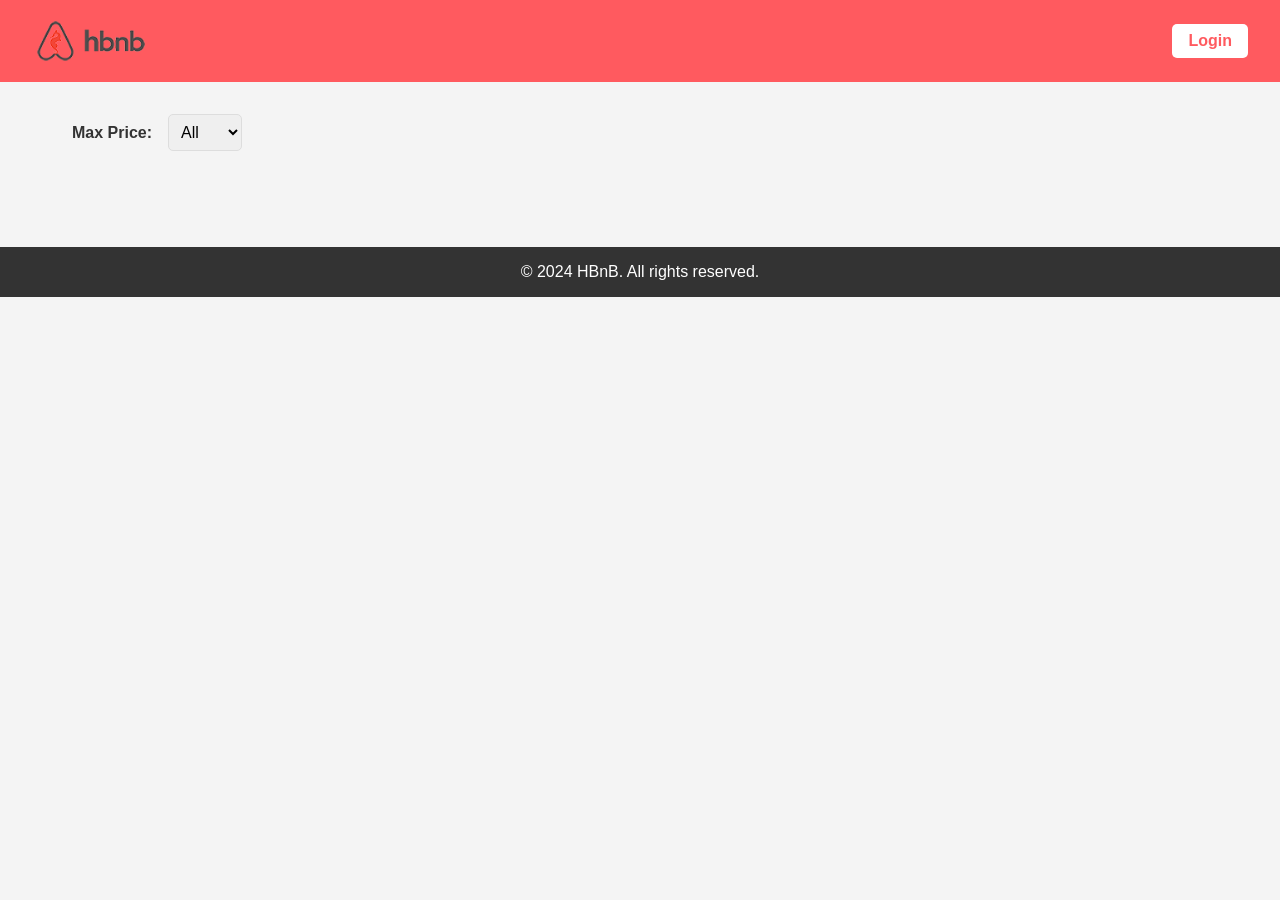
<file: part4/frontend/index.html>
<!DOCTYPE html>
<html lang="en">
<head>
    <meta charset="UTF-8">
    <meta name="viewport" content="width=device-width, initial-scale=1.0">
    <title>HBnB - List of Places</title>
    <link rel="stylesheet" href="styles.css">
    <link rel="icon" href="icon.png" type="image/png">
</head>
<body>
    <header>
        <img src="logo.png" alt="HBnB Logo" class="logo">
        <nav>
            <a href="login.html" class="login-button" id="login-link">Login</a>
        </nav>
    </header>

    <main>
        <section id="filter">
            <label for="price-filter">Max Price:</label>
            <select id="price-filter">
                <option value="all">All</option>
                <option value="10">$10</option>
                <option value="50">$50</option>
                <option value="100">$100</option>
            </select>
        </section>

        <section id="places-list">
            <!-- Places chargées dynamiquement -->
        </section>
    </main>

    <footer>
        <p>&copy; 2024 HBnB. All rights reserved.</p>
    </footer>

    <script src="scripts.js"></script>
</body>
</html>
</file>
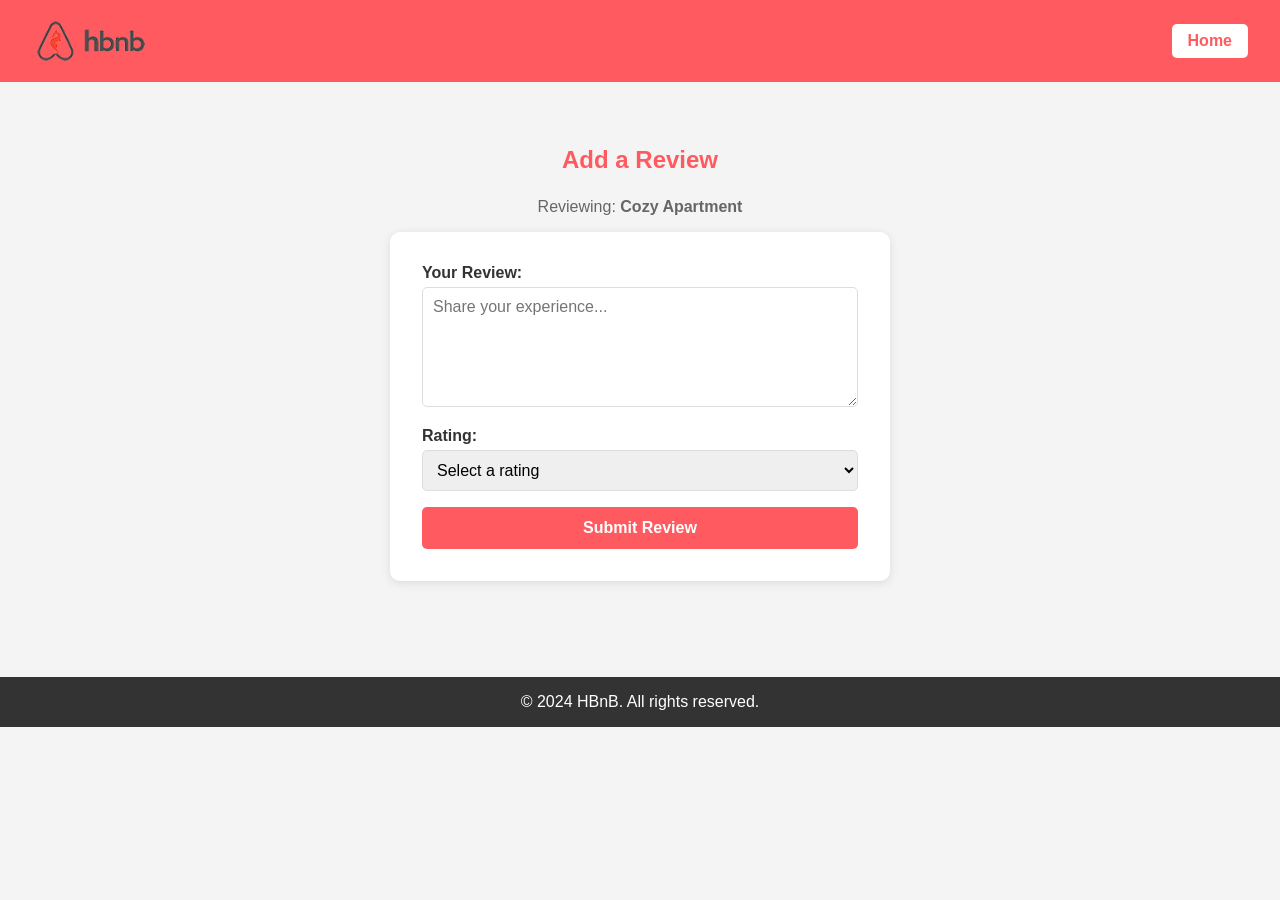
<file: part4/frontend/add_review.html>
<!DOCTYPE html>
<html lang="en">
<head>
    <meta charset="UTF-8">
    <meta name="viewport" content="width=device-width, initial-scale=1.0">
    <title>HBnB - Add Review</title>
    <link rel="stylesheet" href="styles.css">
    <link rel="icon" href="icon.png" type="image/png">
</head>
<body>
    <header>
        <img src="logo.png" alt="HBnB Logo" class="logo">
        <nav>
            <a href="index.html" class="login-button">Home</a>
        </nav>
    </header>

    <main>
        <div class="add-review">
            <h2>Add a Review</h2>
            <p style="text-align:center; margin-bottom: 1rem; color: #666;">
                Reviewing: <strong>Cozy Apartment</strong>
            </p>

            <div class="form">
                <form id="review-form">
                    <label for="review">Your Review:</label>
                    <textarea id="review" name="review" placeholder="Share your experience..." required></textarea>

                    <label for="rating">Rating:</label>
                    <select id="rating" name="rating" required>
                        <option value="">Select a rating</option>
                        <option value="1">★ 1 - Poor</option>
                        <option value="2">★★ 2 - Fair</option>
                        <option value="3">★★★ 3 - Good</option>
                        <option value="4">★★★★ 4 - Very Good</option>
                        <option value="5">★★★★★ 5 - Excellent</option>
                    </select>

                    <button type="submit">Submit Review</button>
                </form>
            </div>
        </div>
    </main>

    <footer>
        <p>&copy; 2024 HBnB. All rights reserved.</p>
    </footer>

    <script src="scripts.js"></script>
</body>
</html>
</file>
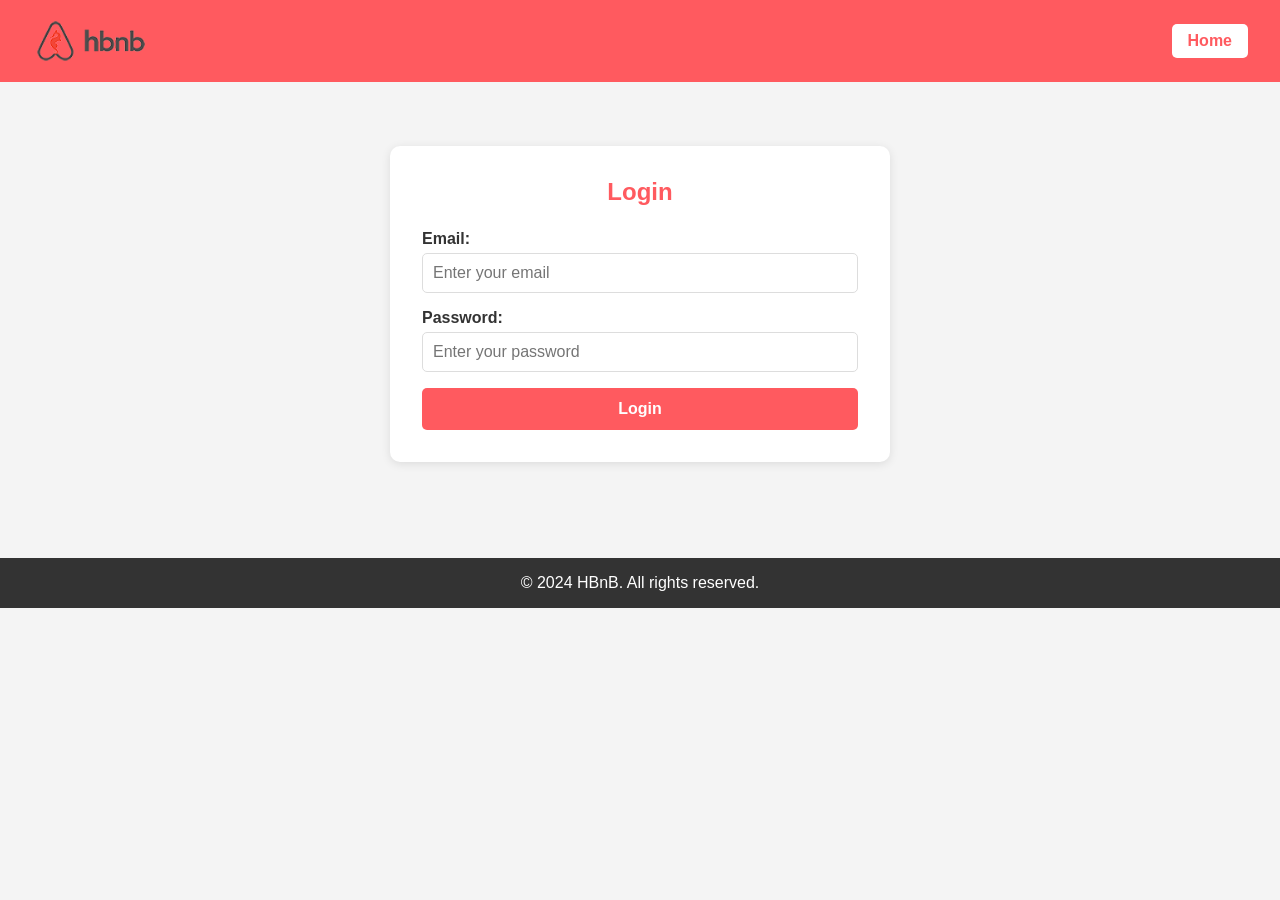
<file: part4/frontend/login.html>
<!DOCTYPE html>
<html lang="en">
<head>
    <meta charset="UTF-8">
    <meta name="viewport" content="width=device-width, initial-scale=1.0">
    <title>HBnB - Login</title>
    <link rel="stylesheet" href="styles.css">
    <link rel="icon" href="icon.png" type="image/png">
</head>
<body>
    <header>
        <img src="logo.png" alt="HBnB Logo" class="logo">
        <nav>
            <a href="index.html" class="login-button">Home</a>
        </nav>
    </header>

    <main>
        <section class="form-container">
            <h2>Login</h2>
            
            <form id="login-form">
                <div class="form-group">
                    <label for="email">Email:</label>
                    <input type="email" id="email" name="email" placeholder="Enter your email" required>
                </div>

                <div class="form-group">
                    <label for="password">Password:</label>
                    <input type="password" id="password" name="password" placeholder="Enter your password" required>
                </div>

                <button type="submit">Login</button>
            </form>
        </section>
    </main>

    <footer>
        <p>&copy; 2024 HBnB. All rights reserved.</p>
    </footer>

    <script src="scripts.js"></script>
</body>
</html>
</file>
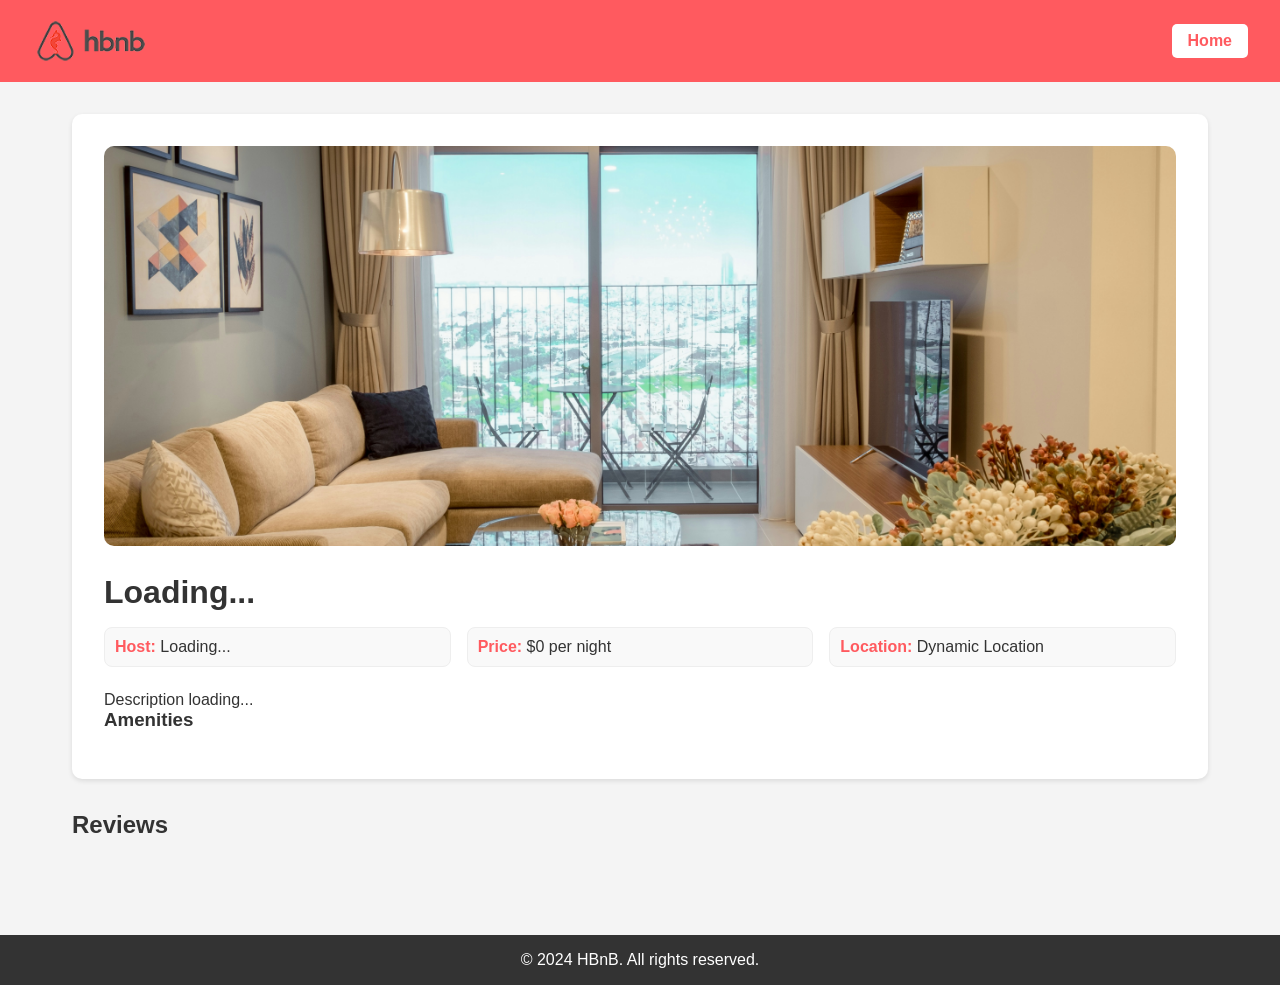
<file: part4/frontend/place.html>
<!DOCTYPE html>
<html lang="en">

<head>
    <meta charset="UTF-8">
    <meta name="viewport" content="width=device-width, initial-scale=1.0">
    <title>HBnB - Place Details</title>
    <link rel="stylesheet" href="styles.css">
    <link rel="icon" href="icon.png" type="image/png">
</head>

<body>
    <header>
        <img src="logo.png" alt="HBnB Logo" class="logo">
        <nav>
            <a href="index.html" class="login-button">Home</a>
        </nav>
    </header>

    <main>
        <section id="place-details" class="place-details">
            <img src="images/place1.jpg" alt="Place Image">
            <h1 id="place-title">Loading...</h1>

            <div class="place-info">
                <p><strong>Host:</strong> <span id="place-host">Loading...</span></p>
                <p><strong>Price:</strong> $<span id="place-price">0</span> per night</p>
                <p><strong>Location:</strong> <span id="place-location">Dynamic Location</span></p>
            </div>

            <p id="place-description">Description loading...</p>

            <h3>Amenities</h3>
            <div id="amenities-list" class="amenities-list">
            </div>
        </section>

        <section id="reviews">
            <h2>Reviews</h2>
            <div id="reviews-container">
            </div>
        </section>

        <section id="add-review-section" style="display: none;">
            <a href="add_review.html" class="add-review-btn">Add a Review</a>
        </section>
    </main>

    <footer>
        <p>&copy; 2024 HBnB. All rights reserved.</p>
    </footer>

    <script src="scripts.js"></script>
</body>

</html>
</file>
<file: part4/frontend/styles.css>
* {
    box-sizing: border-box;
    margin: 0;
    padding: 0;
    font-family: Arial, sans-serif;
}

body {
    background-color: #f4f4f4;
    color: #333;
}

/* ===== HEADER ===== */
header {
    background-color: #ff5a5f;
    color: #fff;
    padding: 1rem 2rem;
    display: flex;
    justify-content: space-between;
    align-items: center;
}

.logo {
    height: 50px;
    width: auto;
}

.login-button {
    background-color: #fff;
    color: #ff5a5f;
    border: none;
    padding: 8px 16px;
    border-radius: 5px;
    text-decoration: none;
    font-weight: bold;
    cursor: pointer;
}

.login-button:hover {
    background-color: #ffe0e0;
}

/* ===== NAV ===== */
nav {
    display: flex;
    align-items: center;
    gap: 1rem;
}

nav a {
    color: #fff;
    text-decoration: none;
    margin-left: 1rem;
}

/* ===== FOOTER ===== */
footer {
    background-color: #333;
    color: #fff;
    text-align: center;
    padding: 1rem;
    margin-top: 2rem;
}

/* ===== MAIN ===== */
main {
    padding: 2rem;
    max-width: 1200px;
    margin: 0 auto;
}

/* ===== PLACE CARDS (index.html) ===== */
#places-list {
    display: flex;
    flex-wrap: wrap;
    justify-content: center;
}

.place-card {
    margin: 20px;
    padding: 10px;
    border: 1px solid #ddd;
    border-radius: 10px;
    background-color: #fff;
    width: 280px;
    box-shadow: 0 2px 5px rgba(0,0,0,0.1);
    transition: transform 0.2s;
}

.place-card:hover {
    transform: translateY(-5px);
}

.place-card img {
    width: 100%;
    height: 180px;
    object-fit: cover;
    border-radius: 8px;
    margin-bottom: 10px;
}

.place-card h3 {
    margin-bottom: 8px;
    color: #333;
}

.place-card p {
    color: #666;
    margin-bottom: 10px;
    font-size: 0.9rem;
}

.details-button {
    display: inline-block;
    background-color: #ff5a5f;
    color: #fff;
    padding: 8px 16px;
    border-radius: 5px;
    text-decoration: none;
    font-size: 0.9rem;
    border: none;
    cursor: pointer;
    width: 100%;
    text-align: center;
}

.details-button:hover {
    background-color: #e04a50;
}

/* ===== FILTER ===== */
#filter {
    margin-bottom: 2rem;
    display: flex;
    align-items: center;
    gap: 1rem;
}

#filter label {
    font-weight: bold;
}

#price-filter {
    padding: 8px;
    border-radius: 5px;
    border: 1px solid #ddd;
    font-size: 1rem;
}

/* ===== PLACE DETAILS (place.html) ===== */
.place-details {
    background-color: #fff;
    border-radius: 10px;
    padding: 2rem;
    margin-bottom: 2rem;
    box-shadow: 0 2px 5px rgba(0,0,0,0.1);
}

.place-details img {
    width: 100%;
    max-height: 400px;
    object-fit: cover;
    border-radius: 10px;
    margin-bottom: 1.5rem;
}

.place-details h1 {
    font-size: 2rem;
    margin-bottom: 1rem;
    color: #333;
}

.place-info {
    display: grid;
    grid-template-columns: repeat(auto-fit, minmax(200px, 1fr));
    gap: 1rem;
    margin-bottom: 1.5rem;
}

.place-info p {
    background-color: #f9f9f9;
    padding: 10px;
    border-radius: 8px;
    border: 1px solid #eee;
}

.place-info p strong {
    color: #ff5a5f;
}

.amenities-list {
    display: flex;
    flex-wrap: wrap;
    gap: 10px;
    margin-top: 1rem;
}

.amenity-tag {
    background-color: #ff5a5f;
    color: #fff;
    padding: 5px 12px;
    border-radius: 20px;
    font-size: 0.85rem;
}

/* ===== REVIEWS ===== */
#reviews {
    margin-bottom: 2rem;
}

#reviews h2 {
    font-size: 1.5rem;
    margin-bottom: 1rem;
    color: #333;
}

.review-card {
    margin: 20px;
    padding: 10px;
    border: 1px solid #ddd;
    border-radius: 10px;
    background-color: #fff;
    box-shadow: 0 2px 5px rgba(0,0,0,0.05);
}

.review-card h4 {
    color: #ff5a5f;
    margin-bottom: 5px;
}

.review-card p {
    color: #555;
    margin-bottom: 5px;
    font-size: 0.95rem;
}

.review-card .rating {
    color: #f5a623;
    font-weight: bold;
}

/* ===== ADD REVIEW BUTTON ===== */
.add-review-btn {
    display: inline-block;
    background-color: #ff5a5f;
    color: #fff;
    padding: 10px 20px;
    border-radius: 8px;
    text-decoration: none;
    font-weight: bold;
    margin-top: 1rem;
}

.add-review-btn:hover {
    background-color: #e04a50;
}

/* ===== FORMS (login + add_review) ===== */
.form-container {
    max-width: 500px;
    margin: 2rem auto;
    background-color: #fff;
    padding: 2rem;
    border-radius: 10px;
    box-shadow: 0 2px 10px rgba(0,0,0,0.1);
}

.form-container h2 {
    text-align: center;
    margin-bottom: 1.5rem;
    color: #ff5a5f;
}

.form-container label {
    display: block;
    margin-bottom: 5px;
    font-weight: bold;
    color: #333;
}

.form-container input,
.form-container textarea,
.form-container select {
    width: 100%;
    padding: 10px;
    margin-bottom: 1rem;
    border: 1px solid #ddd;
    border-radius: 5px;
    font-size: 1rem;
}

.form-container textarea {
    height: 120px;
    resize: vertical;
}

.form-container button[type="submit"] {
    width: 100%;
    background-color: #ff5a5f;
    color: #fff;
    padding: 12px;
    border: none;
    border-radius: 5px;
    font-size: 1rem;
    font-weight: bold;
    cursor: pointer;
}

.form-container button[type="submit"]:hover {
    background-color: #e04a50;
}

/* ===== ADD REVIEW FORM (add_review.html) ===== */
.add-review {
    max-width: 500px;
    margin: 2rem auto;
}

.add-review h2 {
    text-align: center;
    margin-bottom: 1.5rem;
    color: #ff5a5f;
}

.add-review .form {
    background-color: #fff;
    padding: 2rem;
    border-radius: 10px;
    box-shadow: 0 2px 10px rgba(0,0,0,0.1);
}

.add-review .form label {
    display: block;
    margin-bottom: 5px;
    font-weight: bold;
}

.add-review .form textarea,
.add-review .form select {
    width: 100%;
    padding: 10px;
    margin-bottom: 1rem;
    border: 1px solid #ddd;
    border-radius: 5px;
    font-size: 1rem;
}

.add-review .form textarea {
    height: 120px;
    resize: vertical;
}

.add-review .form button {
    width: 100%;
    background-color: #ff5a5f;
    color: #fff;
    padding: 12px;
    border: none;
    border-radius: 5px;
    font-size: 1rem;
    font-weight: bold;
    cursor: pointer;
}

.add-review .form button:hover {
    background-color: #e04a50;
}
</file>
